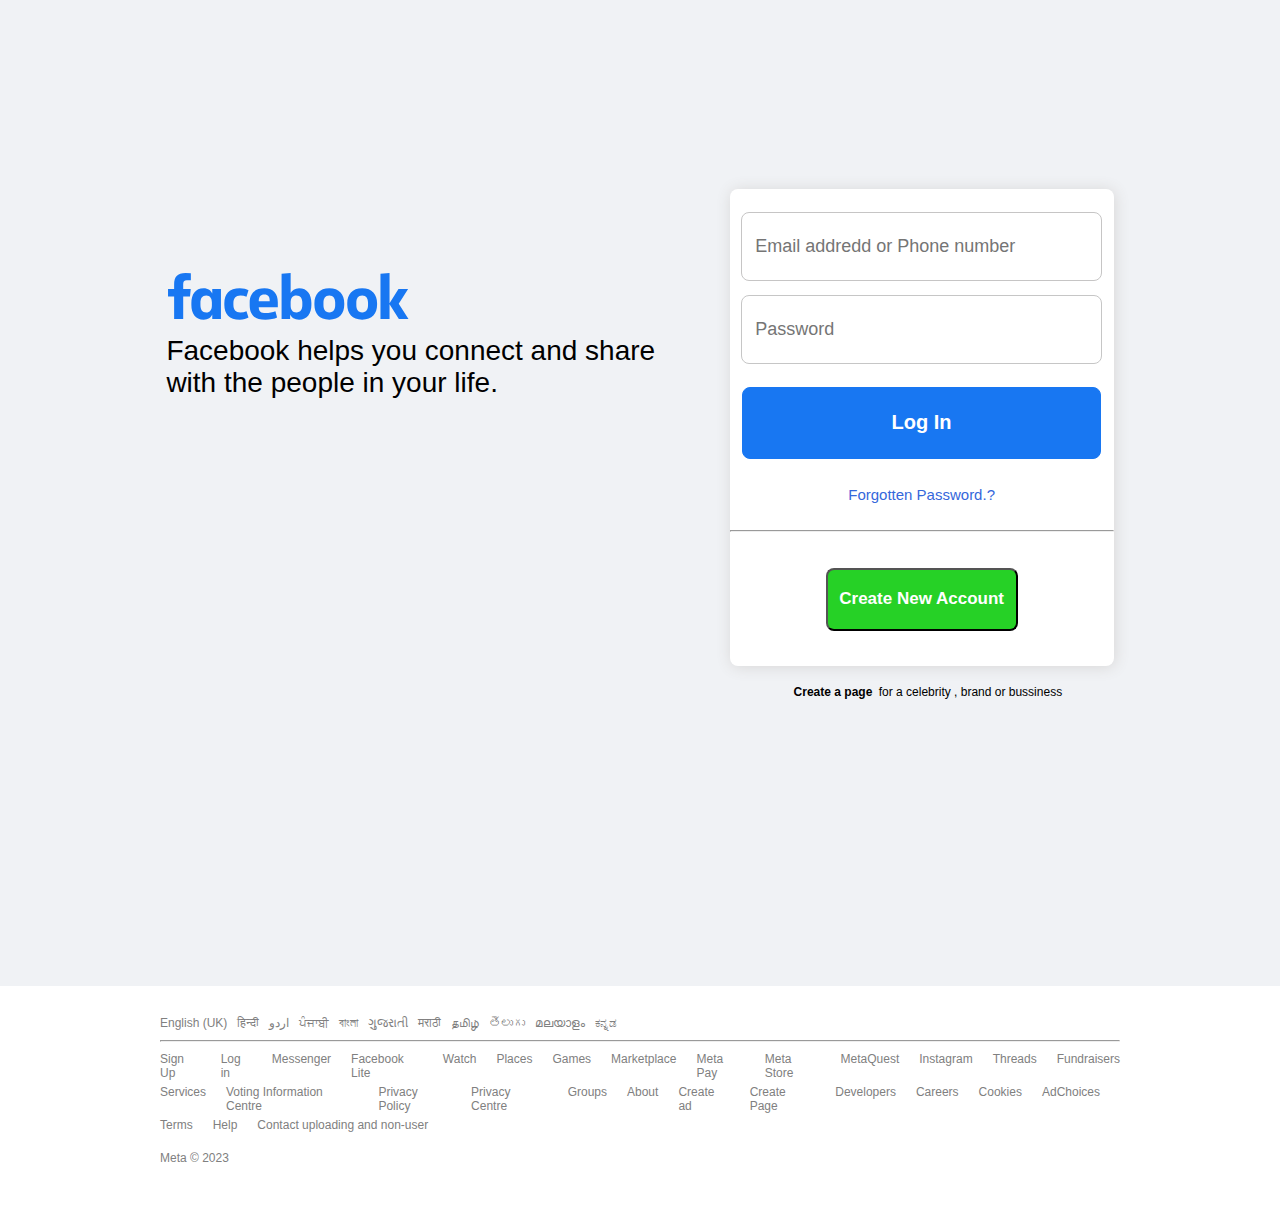
<file: index.html>
<!DOCTYPE html>
<html lang="en">
<head>
    <meta charset="UTF-8">
    <meta http-equiv="X-UA-Compatible" content="IE=edge">
    <meta name="viewport" content="width=device-width, initial-scale=1.0">
    <title>Facebook - log in or sign up</title>
    <link rel="icon" type="image/png" href="https://th.bing.com/th/id/OIP.ykjbLK_FeaRupHBfq-0NGwHaEK?pid=ImgDet&w=166&h=166&c=7&dpr=1.4">
    <link rel="stylesheet" href="Facebook Login Page/style.css">
</head>
<body>
    <header></header>
    <main>
        <div class="main1">
        <div class="h">
        <div class="a">
            <img src="Facebook Login Page/img/facebook.svg" alt="error" width="300px">
        </div>
        <div class="g">
            <p>Facebook helps you connect and share with the people in your life.</p>
        </div>
    </div>
    <div class="i">
        <div class="j">
            <input type="text" placeholder="Email addredd or Phone number">
        </div>
        <div class="k">
            <input type="text" placeholder="Password">
        </div>
        <div class="l">
            <button>Log In</button>
        </div>
        <div class="m">
            <p>Forgotten Password.?</p>
        </div> <hr>
        <div class="n">
            <button>Create New Account</button>
        </div><br><br><br>
        <div class="p">
        <b><p>Create a page </p></b>
        <p class="o">for a celebrity , brand or bussiness</p>
    </div>
    </div>
</div>
    </main>
    <footer>
        <div class="b">
            <div class="c">
            <ul>
                <li><a href="">English (UK)</a></li>
                <li><a href="">हिन्दी</a></li>
                <li><a href=""> اردو</a></li>
                <li><a href="">ਪੰਜਾਬੀ</a></li>
                <li><a href="">বাংলা</a></li>
                <li><a href="">ગુજરાતી</a></li>
                <li><a href="">मराठी</a></li>
                <li><a href="">தமிழ்</a></li>
                <li><a href="">తెలుగు</a></li>
                <li><a href="">മലയാളം</a></li>
                <li><a href="">ಕನ್ನಡ</a></li>
            </ul></div>
            <hr>
            <div class="d">
                <ul>
                    <li><a href="">Sign Up</a></li>
                    <li><a href="">Log in</a></li>
                    <li><a href="">Messenger</a></li>
                    <li><a href="">Facebook Lite</a></li>
                    <li><a href="">Watch</a></li>
                    <li><a href="">Places</a></li>
                    <li><a href="">Games</a></li>
                    <li><a href="">Marketplace</a></li>
                    <li><a href="">Meta Pay</a></li>
                    <li><a href="">Meta Store</a></li>
                    <li><a href="">MetaQuest</a></li> 
                    <li><a href="">Instagram</a></li>
                    <li><a href="">Threads</a></li>
                    <li id="spcl"><a href="">Fundraisers</a></li>
                </ul>
            </div>
                <div class="d1">
                <ul>
                    <li><a href="">Services</a></li>
                    <li><a href="">Voting Information Centre</a></li>
                    <li><a href="">Privacy Policy</a></li>
                    <li><a href="">Privacy Centre</a></li>
                    <li><a href="">Groups</a></li>
                    <li><a href="">About</a></li>
                    <li><a href="">Create ad</a></li>
                    <li><a href="">Create Page</a></li>
                    <li><a href="">Developers</a></li>
                    <li><a href="">Careers</a></li>
                    <li><a href="">Cookies</a></li>
                    <li><a href="">AdChoices</a></li>
                    </ul>
                </div>
                <div class="d2">
                <ul>
                    <li><a href="">Terms</a></li>
                    <li><a href="">Help</a></li>
                    <li><a href="">Contact uploading and non-user</a></li>
                </ul>
            </div><br>
            <ul>
                <li class="copyright"><a href="">Meta &copy 2023</a></li>
            </ul></div>
    </footer>
</body>
</html>
</file>
<file: Facebook Login Page/style.css>
* {
    margin: 0;
    padding: 0;
    font-family: SFProDisplay-Regular, Helvetica, Arial, sans-serif;
}

main{
    background-color: #f0f2f5;
    height: 109.5vh;
    width: 100%;
    display: flex;
    justify-content: center;
}
.main1{
    width: 80vw;
    height: 50vh;
    margin-top: 21vh;
}
 footer{
     display: flex; 
    justify-content: center; 
    color: rgb(117, 117, 117); 
    padding-top: 20px;
    font-size: 12px;
    height: 24vh;
} 

.h{
     width: 42vw;
    margin-left: 0.8vw;
    margin-top: 6vh;
    float: left;
}
.i{
    height: 53vh;
    width: 30vw;
    margin-right: 3vw;
    /* border: 1px rgb(236, 234, 234); */
    border-radius: 8px;
    box-shadow:1px 1px 15px rgb(215, 214, 214);
    background-color: #fff;
    float: right;
}
li a{
    text-decoration: none;
    color: gray;
}
.a{
    margin-bottom: -2vh;
}
 .b{
    width: 75%;
}
.c ul{
    display: flex;
    list-style: none;
}


.c ul li{
    margin-right: 10px;
    list-style: none;
}
.c{
    padding-top: 10px;
    padding-bottom: 10px;
    /* font-size: 12px; */
}
.d{
    padding-top: 10px;
    padding-bottom: 5px;
    /* font-size: 10px; */
}
.d ul{
    display: flex;
    list-style: none;
}
.d ul li{
    margin-right: 20px;
    list-style: none;
}

.d1 ul{
    display: flex;
    list-style: none;
    padding-bottom: 5px;
}
.d1 ul li{
    margin-right: 20px;
    list-style: none;
}

.d2 ul{
    padding-bottom: 5px;
    display: flex;
    list-style: none;
}
.d2 ul li{
    margin-right: 20px;
    list-style: none;
}
.e{
    padding-top: 5px;
    padding-bottom: 5px;
}
.f{
    padding-top: 5px;
    padding-bottom: 5px;
}
.g{
    font-family: SFProDisplay-Regular, Helvetica, Arial, sans-serif;
    font-size: 28px;
    padding-left: 2.2vw;
    width:40vw;
}

.j{
    display: flex;
    justify-content: center;
    margin-top: 2.5vh;
    margin-bottom: 1vh;
}
.j input{
    color: rgb(215, 211, 211);
    font-size: 18px;
    border-radius: 8px;
    outline: none;
    border: 1px solid rgb(198, 197, 197);
    padding-left: 1vw;
    height: 7.5vh;
    width: 27vw;
}
.k{
    margin-top: 1.5vh;
    margin-bottom: 1.5vh;
    display: flex;
    justify-content: center;
}
.k input{
    color: rgb(215, 211, 211);
    font-size: 18px;
    border-radius: 8px;
    outline: none;
    border: 1px solid rgb(198, 198, 198);
    padding-left: 1vw;
    height: 7.5vh;
    width: 27vw;
}
.l{
    margin-top: 2.5vh;
    margin-bottom: 3vh;
    display: flex;
    justify-content: center;
}
.l button{
    font-weight: bold;
    border-radius: 8px;
    color: white;
    background-color:#1877f2;
    border: 1px solid #1877f2;
    font-size: 20px;
    font-family: SFProDisplay-Regular, Helvetica, Arial, sans-serif;
    height: 8vh;
    width: 28vw;
}
.m
{
font-family: SFProDisplay-Regular, Helvetica, Arial, sans-serif;
color: rgb(53, 103, 219);
text-align: center;
padding-bottom: 3vh;
font-size: 15px;
}
.n{
    margin-top: 4vh;
    display: flex;
    justify-content: center;
}
.n button{
    font-weight: bold;
    background-color: rgb(38, 209, 38);
    color: white;
    font-size: 17px;
    font-family: SFProDisplay-Regular, Helvetica, Arial, sans-serif;
    border-radius: 8px;
    height: 7vh;
    width: 15vw;
} 
.p{
    font-family:SFProDisplay-Regular, Helvetica, Arial, sans-serif;
    display: flex;
    font-size: 12px;
    /* text-align: center; */
    padding-left:5vw;
    
}
.o{
    font-size: 12px;
    padding-left: 0.5vw;
}
#spcl{
    margin-right: 0px;
}
.copyright{
    list-style-type: none;
}
</file>
